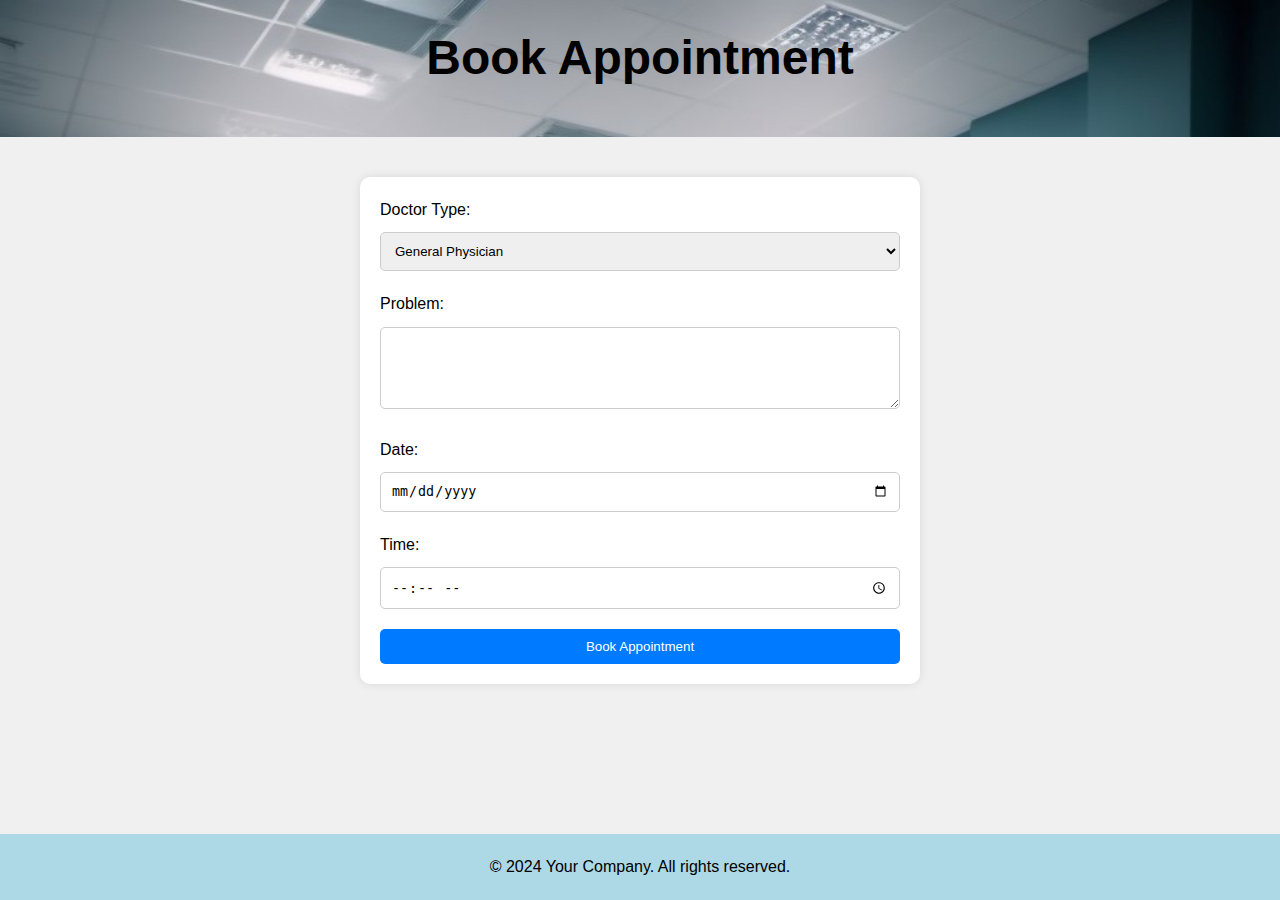
<file: book_appointment.html>
<!DOCTYPE html>
<html lang="en">
<head>
  <meta charset="UTF-8">
  <meta name="viewport" content="width=device-width, initial-scale=1.0">
  <title>Book Appointment</title>
  <link rel="stylesheet" href="style.css"> <!-- You can link your CSS file here -->
  <style>
    /* Additional CSS for styling */
    body {
      font-family: Arial, sans-serif;
      background-color: #f0f0f0;
      margin: 0;
      padding: 0;
    }

    header {
      background-color: lightblue;
      padding: 20px;
      text-align: center;
    }

    .container {
      max-width: 600px;
      margin: 0 auto;
      padding: 20px;
    }

    form {
      background-color: #fff;
      padding: 20px;
      border-radius: 10px;
      box-shadow: 0 0 10px rgba(0, 0, 0, 0.1);
    }

    label {
      display: block;
      margin-bottom: 10px;
    }

    select, textarea, input {
      width: 100%;
      padding: 10px;
      margin-bottom: 20px;
      border: 1px solid #ccc;
      border-radius: 5px;
      box-sizing: border-box;
    }

    button {
      width: 100%;
      padding: 10px;
      background-color: #007bff;
      color: #fff;
      border: none;
      border-radius: 5px;
      cursor: pointer;
    }

    button:hover {
      background-color: #0056b3;
    }

    footer {
      background-color: lightblue;
      padding: 20px;
      text-align: center;
      position: fixed;
      bottom: 0;
      width: 100%;
    }
  </style>
</head>
<body>
  <header>
    <h1>Book Appointment</h1>
  </header>

  <section>
    <div class="container">
      <form action="book_appointment.html" method="post">
        <label for="doctor-type">Doctor Type:</label>
        <select id="doctor-type" name="doctor-type">
          <option value="general">General Physician</option>
          <option value="dermatologist">Dermatologist</option>
          <option value="cardiologist">Cardiologist</option>
          <option value="dentist">Dentist</option>
          <option value="pediatrician">Pediatrician</option>
          <option value="orthopedic">Orthopedic Surgeon</option>
          <!-- Add more options for different types of doctors -->
        </select>

        <label for="problem">Problem:</label>
        <textarea id="problem" name="problem" rows="4" cols="50"></textarea>

        <label for="date">Date:</label>
        <input type="date" id="date" name="date">

        <label for="time">Time:</label>
        <input type="time" id="time" name="time">

        <button type="submit">Book Appointment</button>
      </form>
    </div>
  </section>

  <footer>
    <p>&copy; 2024 Your Company. All rights reserved.</p>
  </footer>
</body>
</html>
</file>
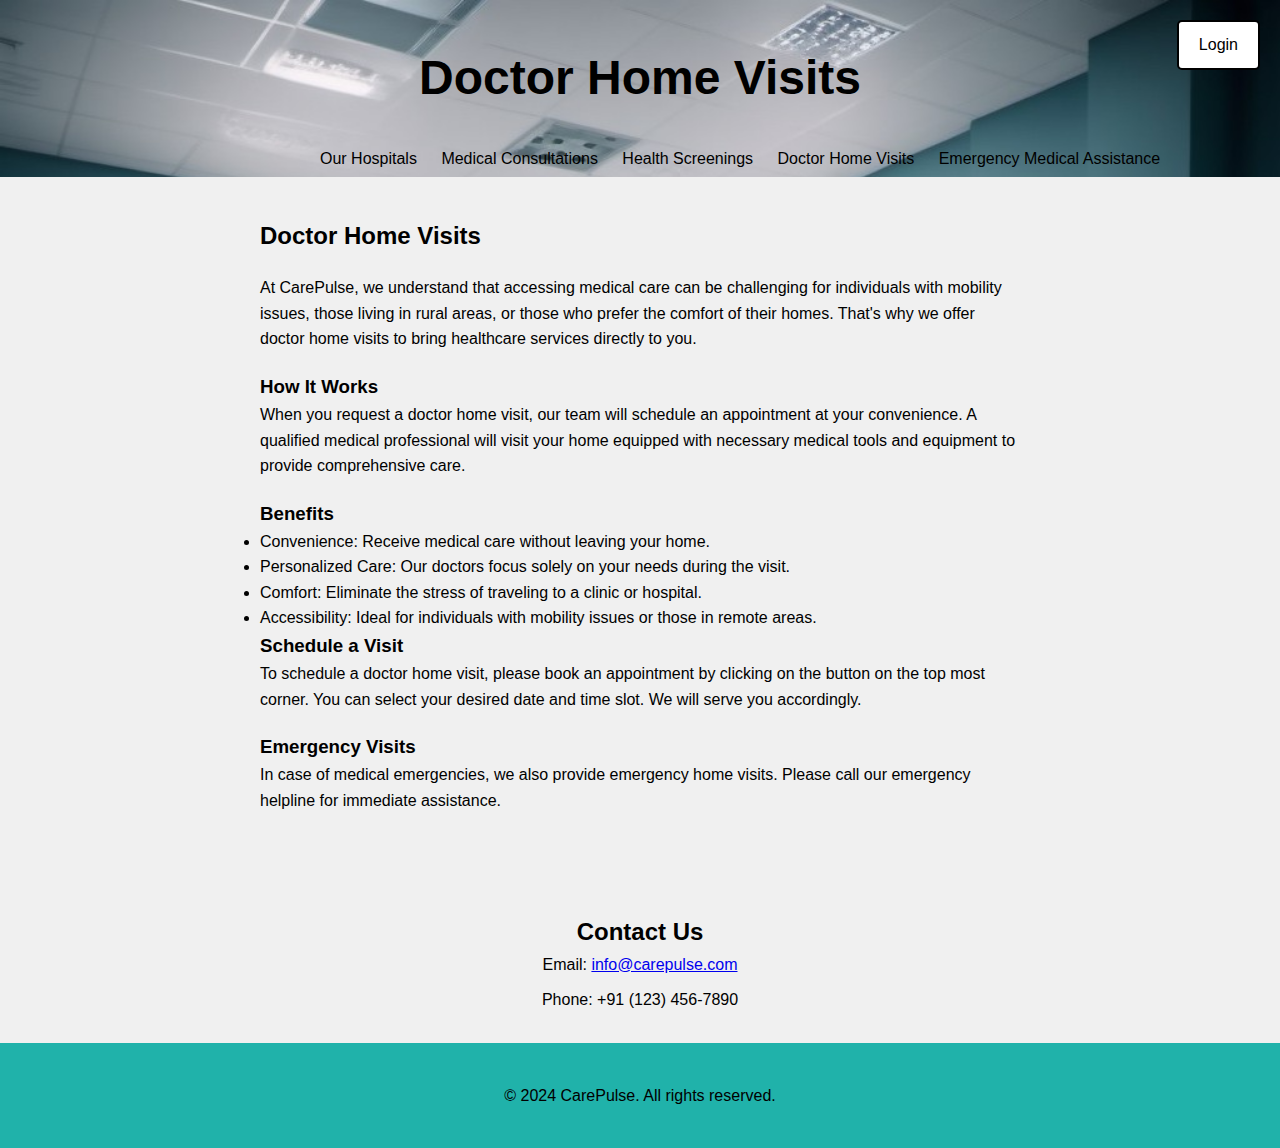
<file: doctor_home_visits.html>
<!DOCTYPE html>
<html lang="en">
<head>
  <meta charset="UTF-8">
  <meta name="viewport" content="width=device-width, initial-scale=1.0">
  <link rel="stylesheet" href="style.css">

  <title>Doctor Home Visits | CarePulse</title>
</head>
<body>
  <header>
    <h1>Doctor Home Visits</h1>
    <nav>
      <ul>
        <li><a href="hospitals_we_are_associated_with.html">Our Hospitals</a></li>
        <li><a href="medical_consultations.html">Medical Consultations</a></li>
        <li><a href="health_screenings.html">Health Screenings</a></li>
        <li><a href="doctor_home_visits.html">Doctor Home Visits</a></li>
        <li><a href="emergency_medical_assistance.html">Emergency Medical Assistance</a></li>
      </ul>
    </nav>
    <a class="login-button" href="login.html">Login</a> <!-- Login button -->
  </header>

  <section id="doctor-home-visits">
    <div class="container">
      <h2>Doctor Home Visits</h2>
      <p>At CarePulse, we understand that accessing medical care can be challenging for individuals with mobility issues, those living in rural areas, or those who prefer the comfort of their homes. That's why we offer doctor home visits to bring healthcare services directly to you.</p>
      
      <h3>How It Works</h3>
      <p>When you request a doctor home visit, our team will schedule an appointment at your convenience. A qualified medical professional will visit your home equipped with necessary medical tools and equipment to provide comprehensive care.</p>
      
      <h3>Benefits</h3>
      <ul>
        <li>Convenience: Receive medical care without leaving your home.</li>
        <li>Personalized Care: Our doctors focus solely on your needs during the visit.</li>
        <li>Comfort: Eliminate the stress of traveling to a clinic or hospital.</li>
        <li>Accessibility: Ideal for individuals with mobility issues or those in remote areas.</li>
      </ul>

      <h3>Schedule a Visit</h3>
      <p>To schedule a doctor home visit, please book an appointment by clicking on the button on the top most corner. You can select your desired date and time slot. We will serve you accordingly. </p>

      <h3>Emergency Visits</h3>
      <p>In case of medical emergencies, we also provide emergency home visits. Please call our emergency helpline for immediate assistance.</p>
    </div>
  </section>

  <!-- Contact Information -->
  <div class="container contact-info">
    <h2>Contact Us</h2>
    <ul>
      <li>Email: <a href="mailto:info@carepulse.com">info@carepulse.com</a></li>
      <li>Phone: +91 (123) 456-7890</li> <!-- Indian phone number -->
    </ul>
  </div>

  <footer>
    <div class="container">
      <p>&copy; 2024 CarePulse. All rights reserved.</p>
    </div>
  </footer>
</body>
</html>
</file>
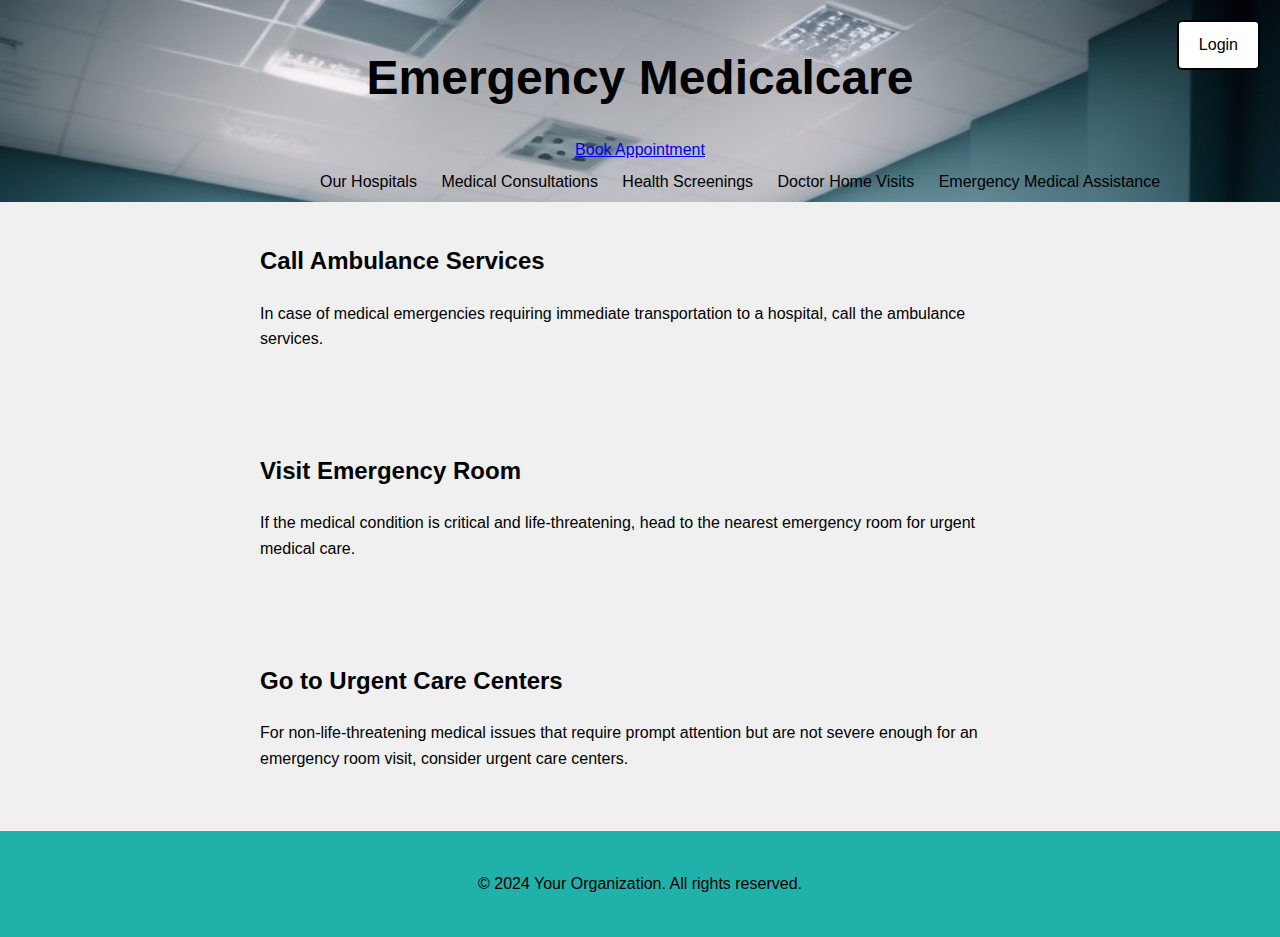
<file: emergency_medical_assistance.html>
<!DOCTYPE html>
<html lang="en">
<head>
  <meta charset="UTF-8">
  <meta name="viewport" content="width=device-width, initial-scale=1.0">
  <title>Emergency Medicalcare</title>
  <link rel="stylesheet" href="style.css"> <!-- Link to your CSS file if you have one -->
</head>
<body>

  <header>
    <h1>Emergency Medicalcare</h1>
    <nav>
      <ul>
        <li><a href="hospitals_we_are_associated_with.html">Our Hospitals</a></li>
        <li><a href="medical_consultations.html">Medical Consultations</a></li>
        <li><a href="health_screenings.html">Health Screenings</a></li>
        <li><a href="doctor_home_visits.html">Doctor Home Visits</a></li>
        <li><a href="emergency_medical_assistance.html">Emergency Medical Assistance</a></li>
      </ul>
    </nav>
    <div class="header-buttons">
      <a class="book-appointment-button" href="#">Book Appointment</a>
      <a class="login-button" href="login.html">Login</a>
    </div>
  </header>

  <section>
    <div class="container">
      <h2>Call Ambulance Services</h2>
      <p>In case of medical emergencies requiring immediate transportation to a hospital, call the ambulance services.</p>
    </div>
  </section>

  <section>
    <div class="container">
      <h2>Visit Emergency Room</h2>
      <p>If the medical condition is critical and life-threatening, head to the nearest emergency room for urgent medical care.</p>
    </div>
  </section>

  <section>
    <div class="container">
      <h2>Go to Urgent Care Centers</h2>
      <p>For non-life-threatening medical issues that require prompt attention but are not severe enough for an emergency room visit, consider urgent care centers.</p>
    </div>
  </section>
  <footer>
    <div class="container">
      <p>&copy; 2024 Your Organization. All rights reserved.</p>
    </div>
  </footer>

    
      
      </body>
      </html>
</file>
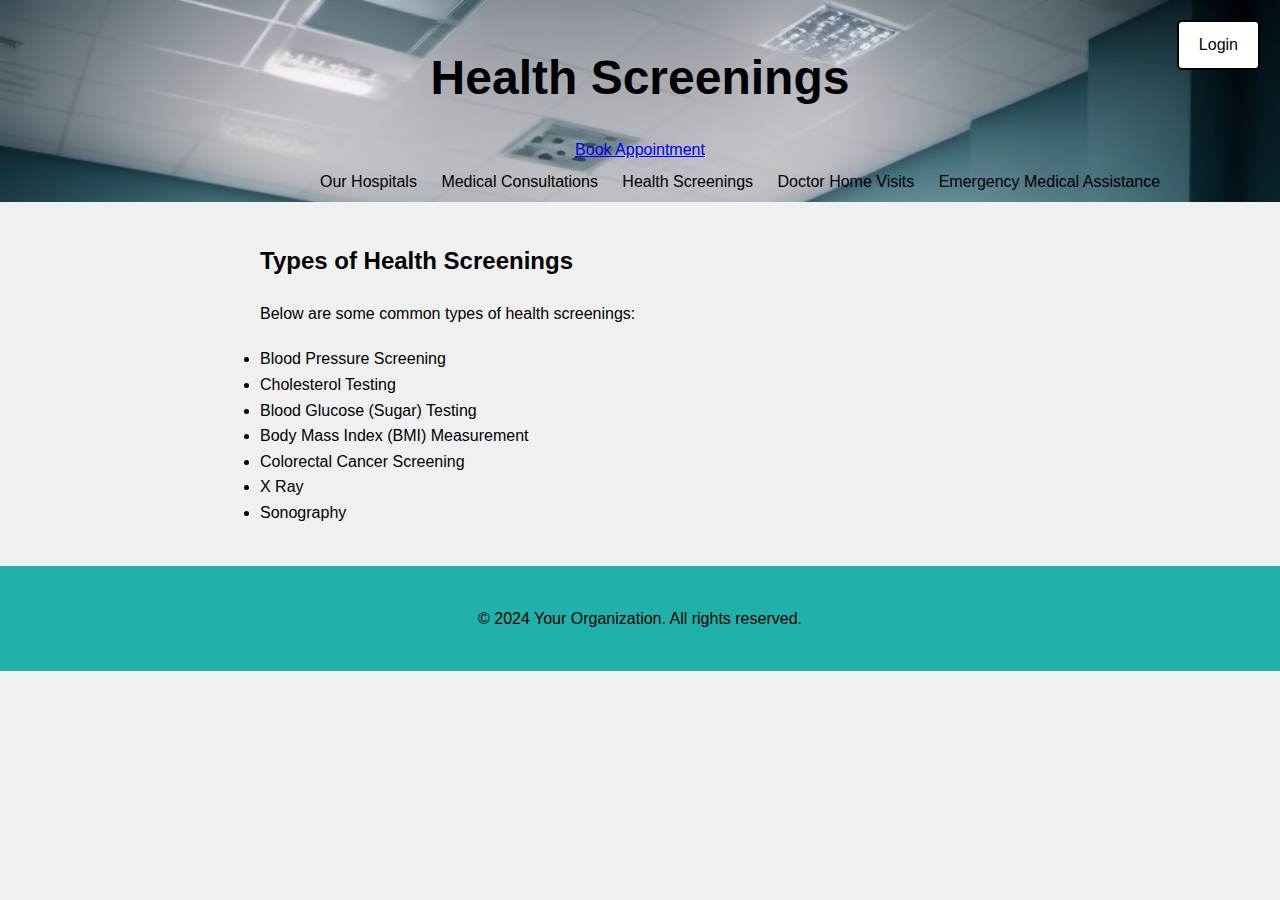
<file: health_screenings.html>
<!DOCTYPE html>
<html lang="en">
<head>
  <header>
    <h1>Health Screenings</h1>
    <nav>
      <ul>
        <li><a href="hospitals_we_are_associated_with.html">Our Hospitals</a></li>
        <li><a href="medical_consultations.html">Medical Consultations</a></li>
        <li><a href="health_screenings.html">Health Screenings</a></li>
        <li><a href="doctor_home_visits.html">Doctor Home Visits</a></li>
        <li><a href="emergency_medical_assistance.html">Emergency Medical Assistance</a></li>
      </ul>
    </nav>
    <div class="header-buttons">
      <a class="book-appointment-button" href="#">Book Appointment</a>
      <a class="login-button" href="login.html">Login</a>
    </div>
  </header>
  <meta charset="UTF-8">
  <meta name="viewport" content="width=device-width, initial-scale=1.0">
  <title>Health Screenings</title>
  <link rel="stylesheet" href="style.css"> <!-- If you have a CSS file, link it here -->
</head>
<body>



  <!-- Main content area -->
  <section>
    <div class="container">
      <h2>Types of Health Screenings</h2>
      <p>Below are some common types of health screenings:</p>
      <ul>
        <li>Blood Pressure Screening</li>
        <li>Cholesterol Testing</li>
        <li>Blood Glucose (Sugar) Testing</li>
        <li>Body Mass Index (BMI) Measurement</li>
        <li>Colorectal Cancer Screening</li>
        <li>X Ray</li>
        <li>Sonography</li>
      </ul>
    </div>
  </section>

  <!-- Footer -->
  <footer>
    <div class="container">
      <p>&copy; 2024 Your Organization. All rights reserved.</p>
    </div>
  </footer>

</body>
</html>
</file>
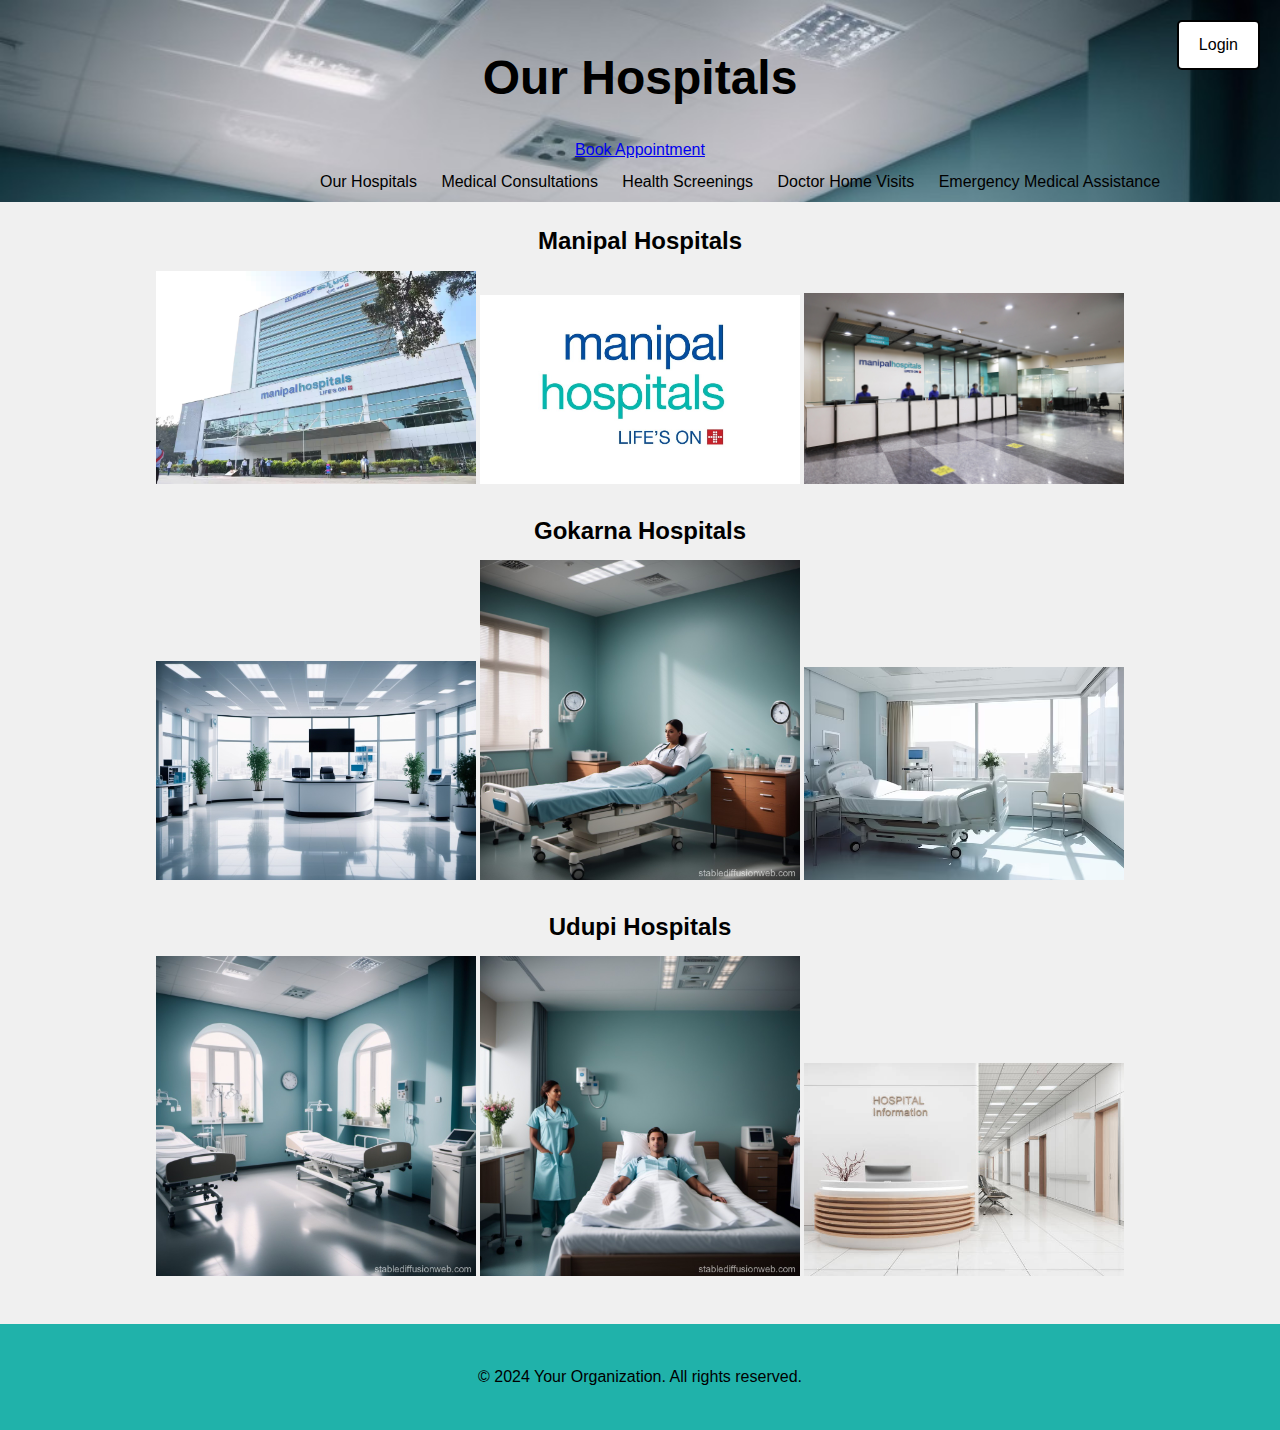
<file: hospitals_we_are_associated_with.html>
<!DOCTYPE html>
<html lang="en">
<head>
  <meta charset="UTF-8">
  <meta name="viewport" content="width=device-width, initial-scale=1.0">
  <title>Hospitals We Are Associated With</title>
  <link rel="stylesheet" href="style.css"> <!-- You can link your CSS file here -->
  <style>
    /* CSS code to reduce the size of the images */
    .carousel-container {
      text-align: center; /* Center-align hospital names */
    }

    .carousel-container h2 {
      margin-bottom: 10px; /* Add space between hospital names and images */
    }

    .carousel {
      display: inline-block;
      white-space: nowrap;
      transition: transform 0.5s ease-in-out;
      margin-bottom: 20px; /* Add space between carousels */
    }

    .carousel img {
      max-width: 25%; /* Reduce the size by 25% */
      height: auto;
      cursor: pointer; /* Add cursor pointer */
    }

    /* Ensure the second and third images in Udupi Hospitals carousel have the same size as the first */
    #udupi-carousel img:nth-child(2),
    #udupi-carousel img:nth-child(3) {
      max-width: 25%; /* Set the same size as the first image */
    }
  </style>
</head>
<body>
    <header>
        <h1>Our Hospitals</h1>
        <nav>
          <ul>
            <li><a href="hospitals_we_are_associated_with.html">Our Hospitals</a></li>
            <li><a href="medical_consultations.html">Medical Consultations</a></li>
            <li><a href="health_screenings.html">Health Screenings</a></li>
            <li><a href="doctor_home_visits.html">Doctor Home Visits</a></li>
            <li><a href="emergency_medical_assistance.html">Emergency Medical Assistance</a></li>
          </ul>
        </nav>
        <div class="header-buttons">
          <a class="book-appointment-button" href="#">Book Appointment</a>
          <a class="login-button" href="login.html">Login</a>
        </div>
      </header>

  <section>
    <!-- Manipal Hospital Carousel -->
    <div class="carousel-container" onmouseover="startSlide('manipal-carousel')" onmouseout="stopSlide('manipal-carousel')">
      <h2>Manipal Hospitals</h2>
      <div class="carousel" id="manipal-carousel">
        <img src="m1.jpg" alt="Manipal Hospital 1">
        <img src="m2.jpg" alt="Manipal Hospital 2">
        <img src="m3.jpg" alt="Manipal Hospital 3">
      </div>
    </div>

    <!-- Gokarna Hospital Carousel -->
    <div class="carousel-container" onmouseover="startSlide('gokarna-carousel')" onmouseout="stopSlide('gokarna-carousel')">
      <h2>Gokarna Hospitals</h2>
      <div class="carousel" id="gokarna-carousel">
        <img src="g1.jpg" alt="Gokarna Hospital 1">
        <img src="g2.jpg" alt="Gokarna Hospital 2">
        <img src="g3.jpg" alt="Gokarna Hospital 3">
      </div>
    </div>

    <!-- Udupi Hospital Carousel -->
    <div class="carousel-container" onmouseover="startSlide('udupi-carousel')" onmouseout="stopSlide('udupi-carousel')">
      <h2>Udupi Hospitals</h2>
      <div class="carousel" id="udupi-carousel">
        <img src="u1.jpg" alt="Udupi Hospital 1">
        <img src="u2.jpg" alt="Udupi Hospital 2">
        <img src="u3.jpg" alt="Udupi Hospital 3">
      </div>
    </div>
  </section>

  <!-- You can add more sections or content as required -->

  
  <script>
    // JavaScript code for carousel effect
    let interval;

    function startSlide(carouselId) {
      const carousel = document.getElementById(carouselId);
      const slideWidth = carousel.firstElementChild.clientWidth;
      let position = 0;

      interval = setInterval(() => {
        position -= slideWidth;
        if (position < -slideWidth * (carousel.children.length - 1)) {
          position = 0;
        }
        carousel.style.transform = `translateX(${position}px)`;
      }, 1000);
    }

    function stopSlide(carouselId) {
      clearInterval(interval);
    }
  </script>
  <footer>
    <div class="container">
      <p>&copy; 2024 Your Organization. All rights reserved.</p>
    </div>
  </footer>

</body>
</html>
</file>
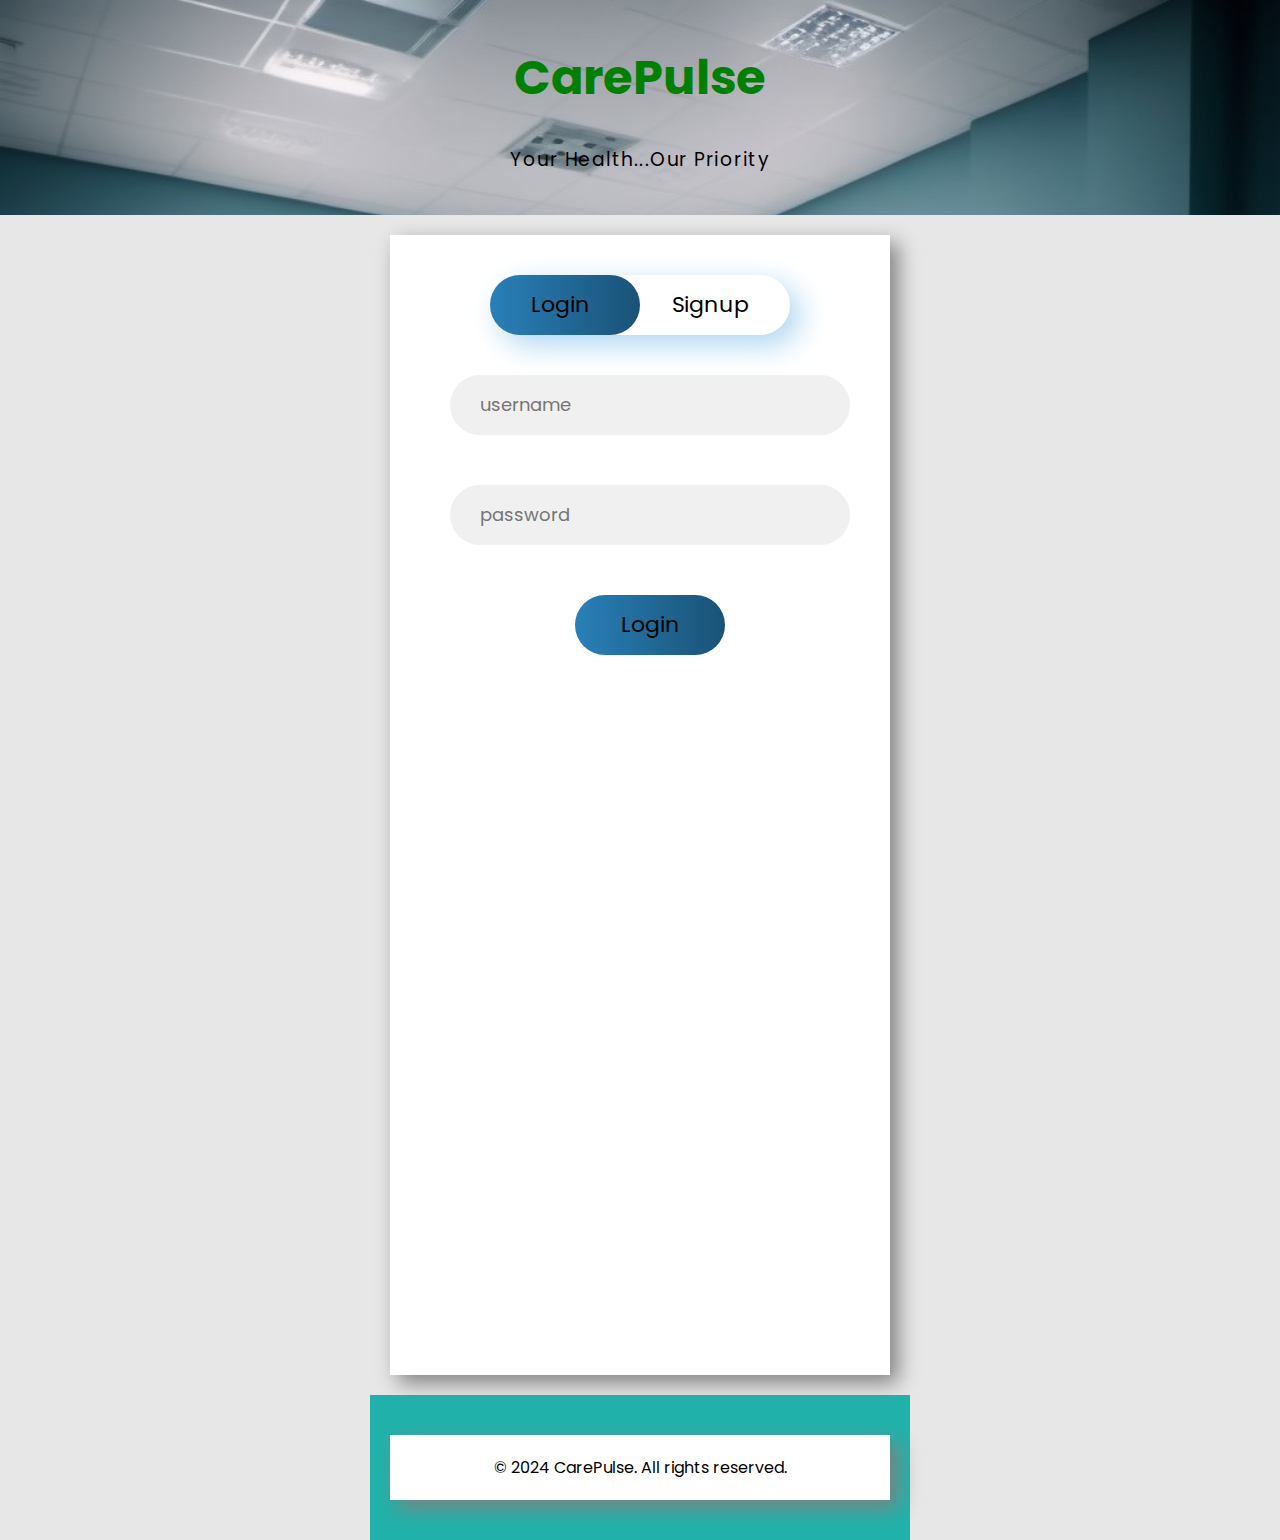
<file: login.html>
<!DOCTYPE html>
<html lang="en">
<head>
  <link rel="stylesheet" href="style.css">

 
  <link rel="stylesheet" href="index.css">

	<meta charset="UTF-8">
	<meta name="viewport"
		content="width=device-width, 
						initial-scale=1.0">
	<title>CarePulse</title>

</head>

<body>
	<header>
		<h1 class="heading">CarePulse</h1>
		<h3 class="title">Your Health...Our Priority</h3>
	</header>

	<!-- container div -->
	<div class="container">

		<!-- upper button section to select
			the login or signup form -->
		<div class="slider"></div>
		<div class="btn">
			<button class="login">Login</button>
			<button class="signup">Signup</button>
		</div>

		<!-- Form section that contains the
			login and the signup form -->
		<div class="form-section">

			<!-- login form -->
			<div class="login-box">
				<input type="email"
					class="email ele"
					placeholder="username">
				<input type="password"
					class="password ele"
					placeholder="password">
				<button class="clkbtn">Login</button>
			</div>

			<!-- signup form -->
			<div class="signup-box">
        <input type="text" class="last-name ele" placeholder="Name" required>
        <input type="number" class="age ele" placeholder="Age" required>
        <input type="text" class="address ele" placeholder="Address" required>
        <input type="text" class="pincode ele" placeholder="Pincode" required>
        <select class="gender ele" required>
            <option value="" disabled selected>Select Gender</option>
            <option value="male">Male</option>
            <option value="female">Female</option>
            <option value="other">Other</option>
        </select>

        <input type="tel" class="phone-num ele" placeholder="Phone Number" required>

        <input type="text" class="emergency-contact-name ele" placeholder="Emergency Contact Name" required>
        <input type="tel" class="emergency-contact-num ele" placeholder="Emergency Contact Number" required>
        <input type="text" class="allergies ele" placeholder="Allergies">
        <input type="text" class="primary-healthcare ele" placeholder="Primary Healthcare Provider">
        <input type="text" class="health-insurance ele" placeholder="Yeshasvini Health Insurance Card Number">
        <input type="text" class="medications ele" placeholder="Medications Currently Taken">
        <input type="text" class="username ele" placeholder="Username" required>
        <input type="password" class="password ele" placeholder="Password" required>
        <input type="text" class="confirm-password ele" placeholder="Aadhar Number" required>
        
    
				<button class="clkbtn">Signup</button>
      </div>

			</div>
		</div>
	</div>
	<script src="index.js"></script>
  <footer>
    <div class="footer container">
      <p>&copy; 2024 CarePulse. All rights reserved.</p>
    </div>
  </footer>

</body>
</html>
</file>
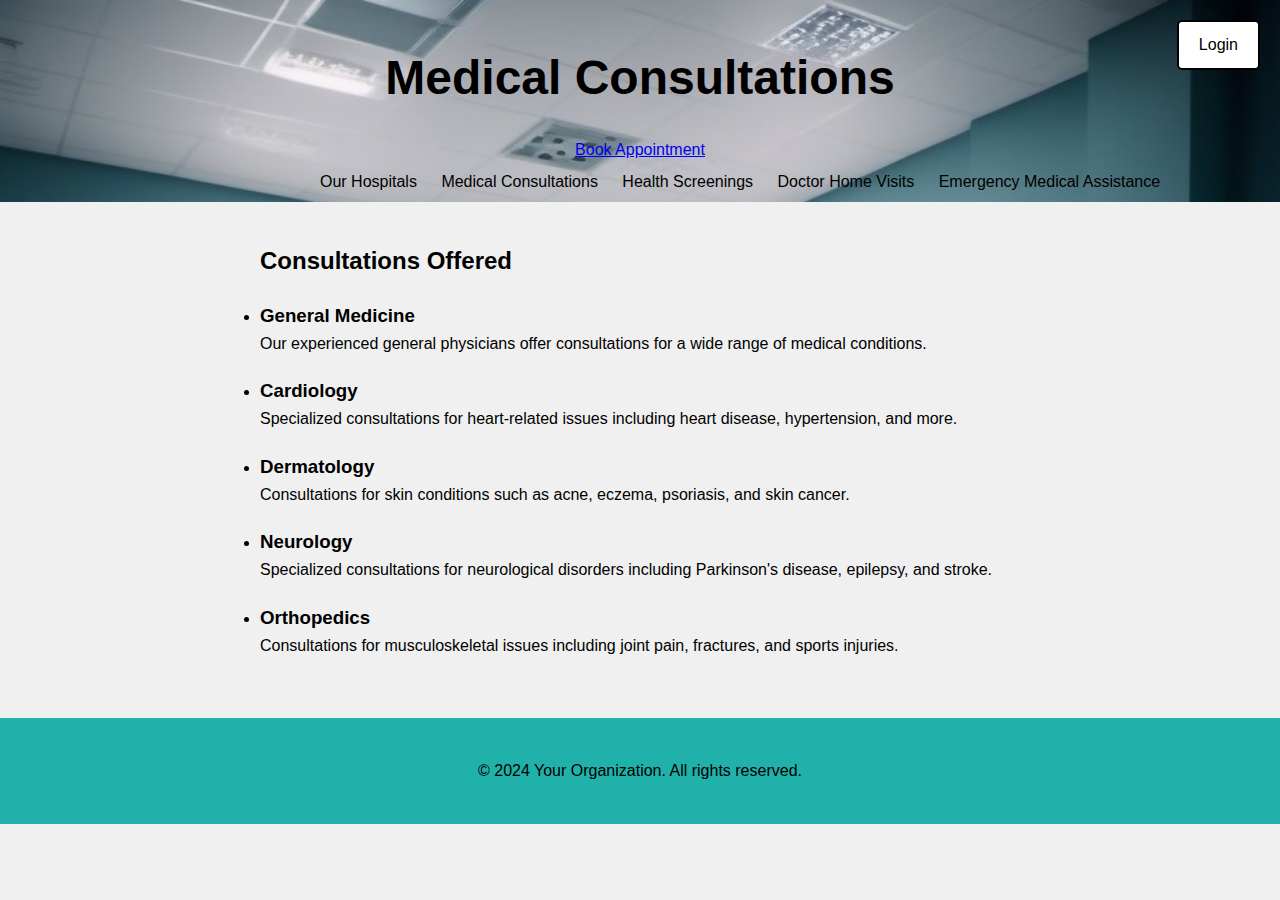
<file: medical_consultations.html>
<!DOCTYPE html>
<html lang="en">
<head>
  <header>
    <h1>Medical Consultations</h1>
    <nav>
      <ul>
        <li><a href="hospitals_we_are_associated_with.html">Our Hospitals</a></li>
        <li><a href="medical_consultations.html">Medical Consultations</a></li>
        <li><a href="health_screenings.html">Health Screenings</a></li>
        <li><a href="doctor_home_visits.html">Doctor Home Visits</a></li>
        <li><a href="emergency_medical_assistance.html">Emergency Medical Assistance</a></li>
      </ul>
    </nav>
    <div class="header-buttons">
      <a class="book-appointment-button" href="#">Book Appointment</a>
      <a class="login-button" href="login.html">Login</a>
    </div>
  </header>
  <meta charset="UTF-8">
  <meta name="viewport" content="width=device-width, initial-scale=1.0">
  <title>Medical Consultations</title>
  <link rel="stylesheet" href="style.css"> <!-- Link to your CSS file if you have one -->
</head>
<body>

 

  <!-- Main content area -->
  <section>
    <div class="container">
      <h2>Consultations Offered</h2>
      <ul>
        <li>
          <h3>General Medicine</h3>
          <p>Our experienced general physicians offer consultations for a wide range of medical conditions.</p>
        </li>
        <li>
          <h3>Cardiology</h3>
          <p>Specialized consultations for heart-related issues including heart disease, hypertension, and more.</p>
        </li>
        <li>
          <h3>Dermatology</h3>
          <p>Consultations for skin conditions such as acne, eczema, psoriasis, and skin cancer.</p>
        </li>
        <li>
          <h3>Neurology</h3>
          <p>Specialized consultations for neurological disorders including Parkinson's disease, epilepsy, and stroke.</p>
        </li>
        <li>
          <h3>Orthopedics</h3>
          <p>Consultations for musculoskeletal issues including joint pain, fractures, and sports injuries.</p>
        </li>
      </ul>
    </div>
  </section>

  <!-- Footer -->
  <footer>
    <div class="container">
      <p>&copy; 2024 Your Organization. All rights reserved.</p>
    </div>
  </footer>


</body>
</html>
</file>
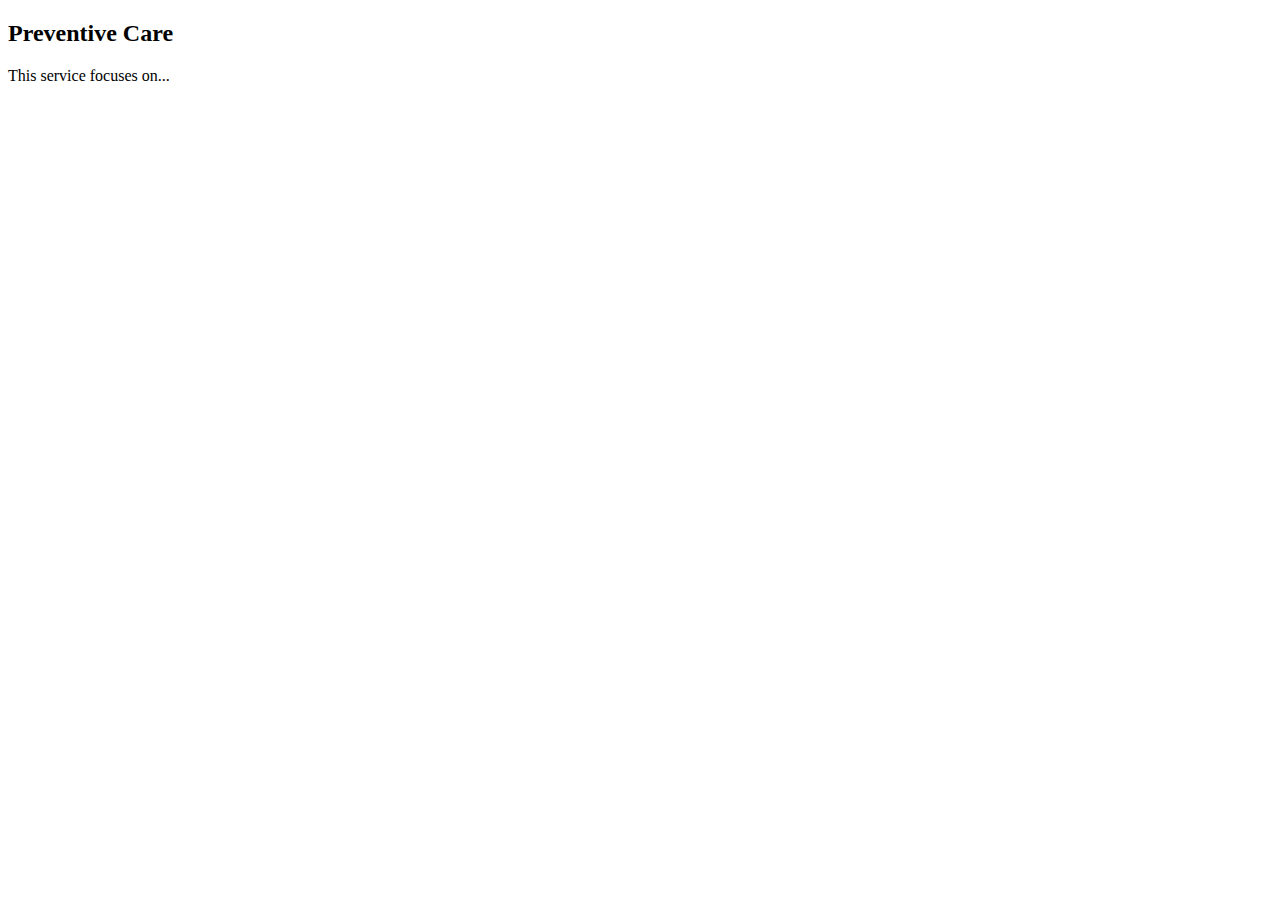
<file: preventive_care.html>
<!DOCTYPE html>
<html lang="en">
<head>
  <meta charset="UTF-8">
  <meta name="viewport" content="width=device-width, initial-scale=1.0">
  <title>Preventive Care - Rural Healthcare Initiative</title>
  <style>
    /* Add CSS styles specific to this page if needed */
  </style>
</head>
<body>
  <h2>Preventive Care</h2>
  <p>This service focuses on...</p>
</body>
</html>
</file>
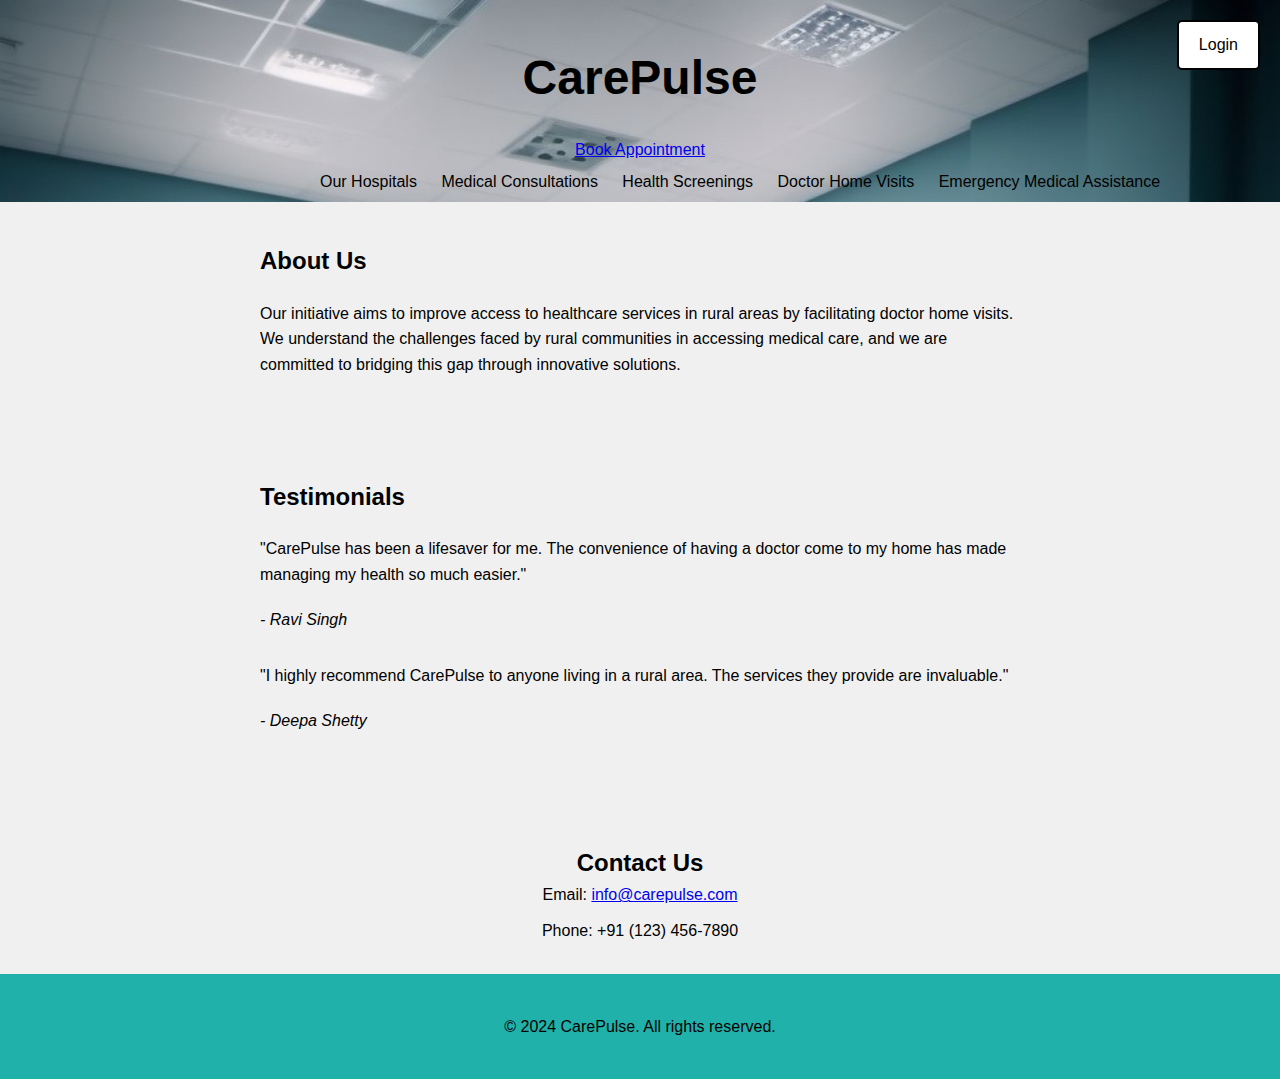
<file: project.html>
<!DOCTYPE html>
<html lang="en">
<head>
  <meta charset="UTF-8">
  <meta name="viewport" content="width=device-width, initial-scale=1.0">
  <link rel="stylesheet" href="style.css">

  <title>CarePulse</title>
</head>
<body>
  <header>
    <h1>CarePulse</h1>
    <nav>
      <ul>
        <li><a href="hospitals_we_are_associated_with.html">Our Hospitals</a></li>
        <li><a href="medical_consultations.html">Medical Consultations</a></li>
        <li><a href="health_screenings.html">Health Screenings</a></li>
        <li><a href="doctor_home_visits.html">Doctor Home Visits</a></li>
        <li><a href="emergency_medical_assistance.html">Emergency Medical Assistance</a></li>
      </ul>
    </nav>
    <a class="login-button" href="login.html">Login</a> <!-- Login button -->
    <a class="book-appointment-button" href="book_appointment.html">Book Appointment</a> <!-- Book Appointment button -->
  </header>

  <section id="about">
    <div class="container">
      <h2>About Us</h2>
      <p>Our initiative aims to improve access to healthcare services in rural areas by facilitating doctor home visits. We understand the challenges faced by rural communities in accessing medical care, and we are committed to bridging this gap through innovative solutions.</p>
    </div>
  </section>

  <section id="testimonials">
    <div class="container">
      <h2>Testimonials</h2>
      <blockquote class="testimonial">
        <p>"CarePulse has been a lifesaver for me. The convenience of having a doctor come to my home has made managing my health so much easier."</p>
        <cite>- Ravi Singh</cite>
      </blockquote>
      <blockquote class="testimonial">
        <p>"I highly recommend CarePulse to anyone living in a rural area. The services they provide are invaluable."</p>
        <cite>- Deepa Shetty</cite>
      </blockquote>
    </div>
  </section>

  <!-- Contact Information -->
  <div class="container contact-info">
    <h2>Contact Us</h2>
    <ul>
      <li>Email: <a href="mailto:info@carepulse.com">info@carepulse.com</a></li>
      <li>Phone: +91 (123) 456-7890</li> <!-- Indian phone number -->
    </ul>
  </div>

  <footer>
    <div class="container">
      <p>&copy; 2024 CarePulse. All rights reserved.</p>
    </div>
  </footer>

</body>
</html>
</file>
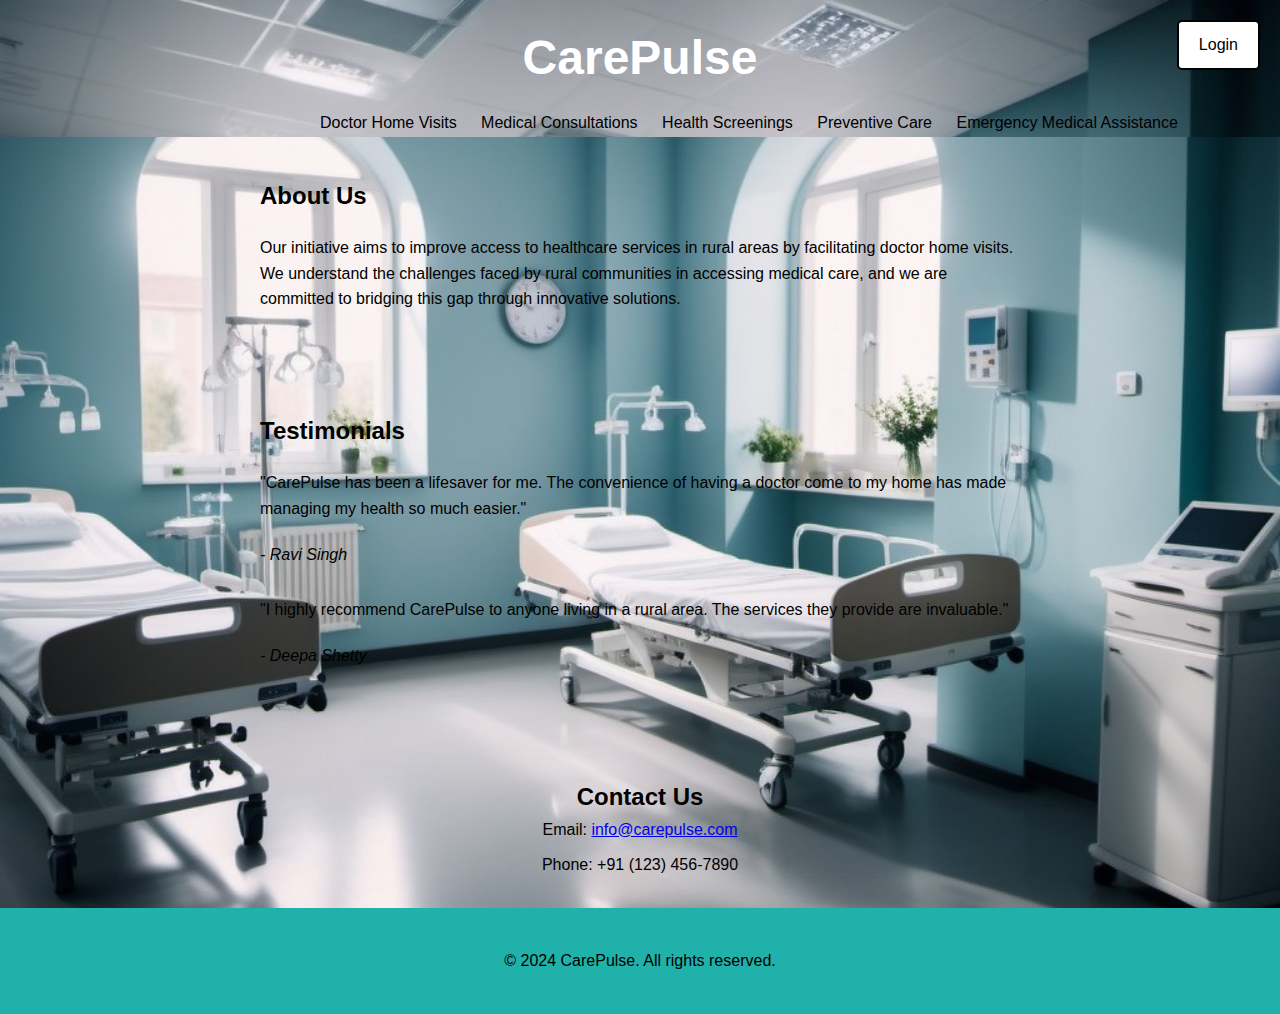
<file: sample.html>
<!DOCTYPE html>
<html lang="en">
<head>
  <meta charset="UTF-8">
  <meta name="viewport" content="width=device-width, initial-scale=1.0">
  <link rel="stylesheet" href="style.css">

  <title>CarePulse</title>
  <style>
    body {
      margin: 0;
      padding: 0;
      background-image: url('back.jpg'); /* Replace 'background-image.jpg' with the path to your background image */
      background-size: cover;
      background-position: center;
      height: 100vh;
      display: flex;
      flex-direction: column;
      justify-content: space-between;
    }

    header {
      text-align: center;
      padding: 20px;
      color: white;
    }

    .button-container {
      text-align: center;
      margin-bottom: 20px;
    }

    .book-appointment-button {
      padding: 10px 20px;
      font-size: 16px;
      background-color: #4CAF50; /* Green background color */
      color: white;
      border: none;
      border-radius: 5px;
      cursor: pointer;
      text-decoration: none;
    }
  </style>
</head>
<body>
  <header>
    <h1>CarePulse</h1>
    <nav>
      <ul>
        
        <li><a href="doctor_home_visits.html">Doctor Home Visits</a></li>
        <li><a href="medical_consultations.html">Medical Consultations</a></li>
        <li><a href="health_screenings.html">Health Screenings</a></li>
        <li><a href="preventive_care.html">Preventive Care</a></li>
        <li><a href="emergency_medical_assistance.html">Emergency Medical Assistance</a></li>
      </ul>
    </nav>
    <a class="login-button" href="login.html">Login</a> <!-- Login button -->
  </header>

  <section id="about">
    <div class="container">
      <h2>About Us</h2>
      <p>Our initiative aims to improve access to healthcare services in rural areas by facilitating doctor home visits. We understand the challenges faced by rural communities in accessing medical care, and we are committed to bridging this gap through innovative solutions.</p>
    </div>
  </section>

  <section id="testimonials">
    <div class="container">
      <h2>Testimonials</h2>
      <blockquote class="testimonial">
        <p>"CarePulse has been a lifesaver for me. The convenience of having a doctor come to my home has made managing my health so much easier."</p>
        <cite>- Ravi Singh</cite>
      </blockquote>
      <blockquote class="testimonial">
        <p>"I highly recommend CarePulse to anyone living in a rural area. The services they provide are invaluable."</p>
        <cite>- Deepa Shetty</cite>
      </blockquote>
    </div>
  </section>

  <!-- Contact Information -->
  <div class="container contact-info">
    <h2>Contact Us</h2>
    <ul>
      <li>Email: <a href="mailto:info@carepulse.com">info@carepulse.com</a></li>
      <li>Phone: +91 (123) 456-7890</li> <!-- Indian phone number -->
    </ul>
  </div>

  <footer>
    <div class="container">
  
      <p>&copy; 2024 CarePulse. All rights reserved.</p>
    </div>
  </footer>

</body>
</html>
</file>
<file: style.css>
* {
      margin: 0;
      padding: 0;
      box-sizing: border-box;
    }

    /* Global Styles */
    body {
      font-family: Arial, sans-serif;
      line-height: 1.6;
      background-color: #f0f0f0; /* Light gray background color */
      color: black; /* Black text color */
    }

    .container {
      max-width: 800px;
      margin: 0 auto;
      padding: 20px;
    }

    header {
      background-image: url('img.jpg'); /* Background image */
      background-size: cover; /* Cover the entire header */
      color: black; /* Black font color */
      padding: 40px 20px; /* Increased padding for the header */
      text-align: center;
      position: relative;
    }

    h1 {
      font-size: 48px; /* Increased font size for the header */
      margin-bottom: 20px; /* Added margin at the bottom */
    }

    nav {
      position: absolute;
      top: 90%;
      left: 25%;
      transform: translateY(-50%);
    }

    nav ul {
      list-style: none;
    }

    nav ul li {
      display: inline;
      margin-right: 20px;
    }

    nav ul li a {
      color: black; /* Black font color */
      text-decoration: none;
    }

    .login-button {
      position: absolute;
      top: 20px; /* Adjust button's top position */
      right: 20px; /* Adjust button's right position */
      background-color: white; /* White background color */
      color: black; /* Black text color */
      padding: 10px 20px; /* Padding for the button */
      border: 2px solid black; /* Black border */
      border-radius: 5px; /* Rounded corners */
      text-decoration: none; /* Remove default link underline */
    }

    .login-button:hover {
      background-color: black; /* Black background color on hover */
      color: white; /* White text color on hover */
    }

    .services {
      text-align: center; /* Center align services */
      position: absolute; /* Position at the bottom of the header */
      bottom: 20px; /* Adjust bottom margin */
      left: 50%; /* Align horizontally */
      transform: translateX(-50%); /* Center horizontally */
    }

    .services ul {
      list-style: none;
    }

    .services ul li {
      display: inline;
      margin-right: 20px;
    }

    .services ul li a {
      color: black; /* Black font color */
      text-decoration: none;
    }

    section {
      padding: 20px 0; /* Reduced padding between sections */
    }

    section h2 {
      margin-bottom: 20px;
    }

    section p {
      margin-bottom: 20px;
    }

    .testimonial {
      margin-bottom: 30px; /* Add space between testimonials */
    }

    .contact-info {
      margin-top: 20px; /* Add space between testimonials and contact info */
      text-align: center;
    }

    .contact-info ul {
      list-style: none;
      padding: 0;
    }

    .contact-info ul li {
      margin-bottom: 10px;
    }

    footer {
      background-color: lightseagreen; /* Match header background color */
      color: black; /* Black font color */
      padding: 20px 0;
      text-align: center;
    }
</file>
<file: index.css>
@import url(
"https://fonts.googleapis.com/css2?family=Poppins:ital,wght@0,100;0,200;0,300;0,400;0,500;0,600;0,700;0,800;0,900;1,100;1,200;1,300;1,400;1,500;1,600;1,700;1,800;1,900&display=swap");

* {
	margin: 0;
	padding: 0;
	box-sizing: border-box;
	font-family: "Poppins", sans-serif;
}

body {
	width: 100vw;
	display: flex;
	justify-content: center;
	align-items: center;
	flex-direction: column;
	background-color: rgb(231, 231, 231);
}

header {
	width: 100%;
	display: flex;
	flex-direction: column;
	align-items: center;
	justify-content: center;
	gap: 8px;
}

.heading {
	color: green;
}

.title {
	font-weight: 400;
	letter-spacing: 1.5px;
}
.login-box {
    width: 300px; /* Adjust the width as desired */
}

.signup-box {
    width: 400px; /* Adjust the width as desired */
}


.container {
    margin:20px;
	width: 500px;
	background-color: white;
	box-shadow: 8px 8px 20px rgb(128, 128, 128);
	position: relative;
	overflow: hidden;
}

.btn {
	height: 60px;
	width: 300px;
	margin: 20px auto;
	box-shadow: 10px 10px 30px rgb(174, 214, 241);
	border-radius: 50px;
	display: flex;
	justify-content: space-around;
	align-items: center;
}

.login,
.signup {
	font-size: 22px;
	border: none;
	outline: none;
	background-color: transparent;
	position: relative;
	cursor: pointer;
}

.slider {
	height: 60px;
	width: 150px;
	border-radius: 50px;
	background-image: linear-gradient(to right,
			rgb(41, 128, 185 ),
			rgb(26, 82, 118 ));
	position: absolute;
	top: 40px;
	left: 100px;
	transition: all 0.5s ease-in-out;
}

.moveslider {
	left: 250px;
}

.form-section {
	height: 1000px;
	width: 100px;
	padding: 20px 0;
	display: flex;
	position: relative;
	transition: all 0.5s ease-in-out;
	left: 0px;
}

.form-section-move {
	left: -500px;
}

.login-box,
.signup-box {
	height: 100%;
	width: 500px;
	display: flex;
	flex-direction: column;
	align-items: center;
	justify-content: top;
	padding: 0px 40px;
}

.login-box {
	gap: 50px;
}

.signup-box {
	gap: 30px;
}

.ele {
	height: 60px;
	width: 400px;
	outline: none;
	border: none;
	color: rgb(77, 77, 77);
	background-color: rgb(240, 240, 240);
	border-radius: 50px;
	padding-left: 30px;
	font-size: 18px;
}

.clkbtn {
	height: 60px;
	width: 150px;
	border-radius: 50px;
	background-image: linear-gradient(to right,
			rgb(41, 128, 185),
			rgb(26, 82, 118));
	font-size: 22px;
	border: none;
	cursor: pointer;
}

/* For Responsiveness of the page */

@media screen and (max-width: 650px) {
	.container {
		height: 600px;
		width: 300px;
	}

	.title {
		font-size: 15px;
	}

	.btn {
		height: 50px;
		width: 200px;
		margin: 20px auto;
	}

	.login,
	.signup {
		font-size: 19px;
	}

	.slider {
		height: 50px;
		width: 100px;
		left: 50px;
	}

	.moveslider {
		left: 150px;
	}

	.form-section {
		height: 500px;
		width: 600px;
	}

	.form-section-move {
		left: -300px;
	}

	.login-box,
	.signup-box {
		height: 100%;
		width: 300px;
	}

	.ele {
		height: 50px;
		width: 250px;
		font-size: 15px;
	}

	.clkbtn {
		height: 50px;
		width: 130px;
		font-size: 19px;
	}
}

@media screen and (max-width: 320px) {
	.container {
		height: 600px;
		width: 250px;
	}

	.heading {
		font-size: 30px;
	}

	.title {
		font-size: 10px;
	}

	.btn {
		height: 50px;
		width: 200px;
		margin: 20px auto;
	}

	.login,
	.signup {
		font-size: 19px;
	}

	.slider {
		height: 50px;
		width: 100px;
		left: 27px;
	}

	.moveslider {
		left: 127px;
	}

	.form-section {
		height: 500px;
		width: 500px;
	}

	.form-section-move {
		left: -250px;
	}

	.login-box,
	.signup-box {
        
		height: 100%;
		width: 1000px;
	}

	.ele {
		height: 50px;
		width: 220px;
		font-size: 15px;
	}

	.clkbtn {
		height: 50px;
		width: 130px;
		font-size: 19px;
	}
}
</file>
